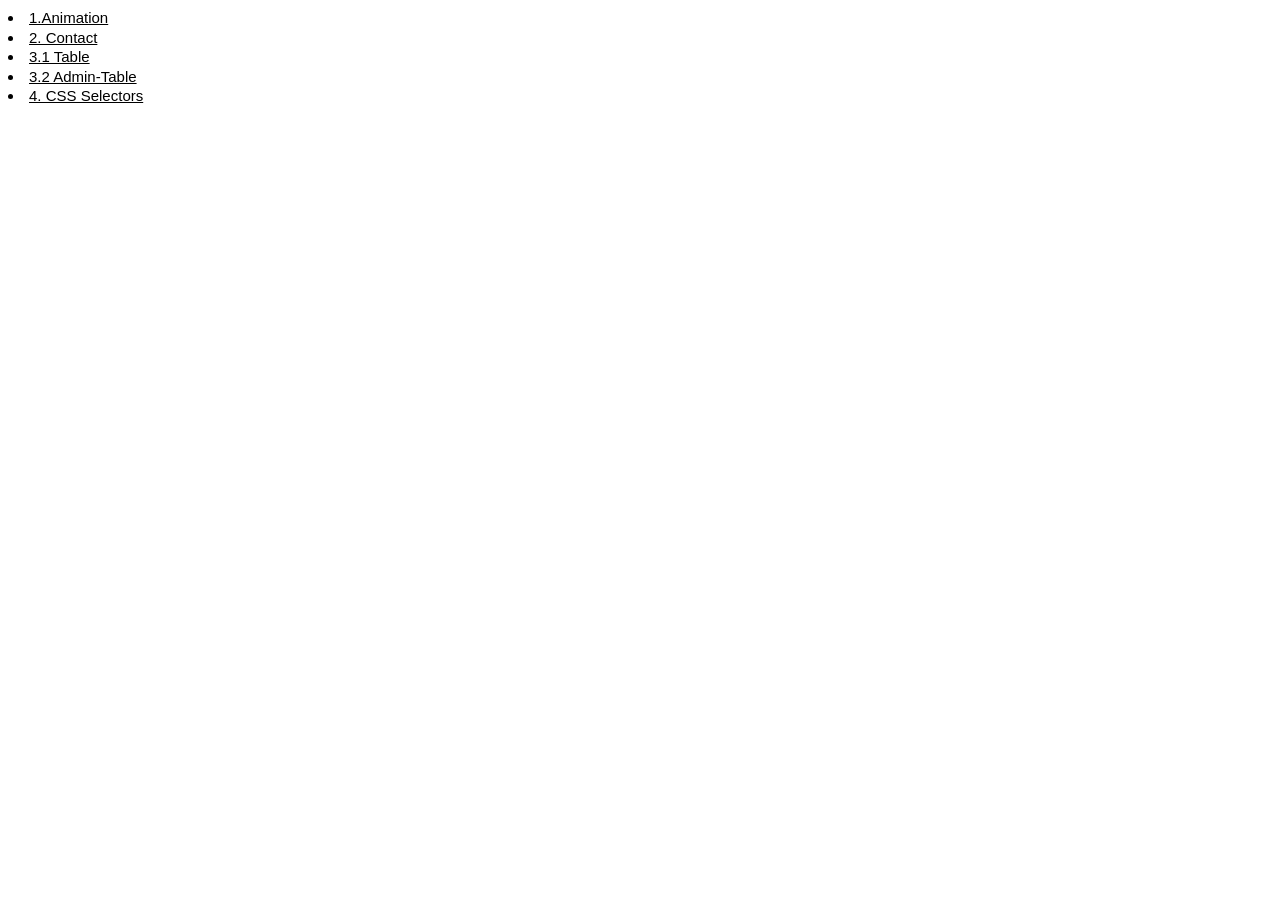
<file: index.html>
<!DOCTYPE html>
<html lang="en">

<head>
    <meta charset="UTF-8">
    <meta name="viewport" content="width=device-width, initial-scale=1.0">
    <title>Day 9</title>
    <link rel="stylesheet" href="./css/styles.css">
</head>

<body>
    <li><a href="./animation.html">1.Animation</a></li>
    <li><a href="./contact.html">2. Contact</a></li>
    <li><a href="./table.html">3.1 Table</a></li>
    <li><a href="./admin-table.html">3.2 Admin-Table</a></li>
    <li><a href="./css-selectors.html">4. CSS Selectors</a></li>
</body>

</html>
</file>
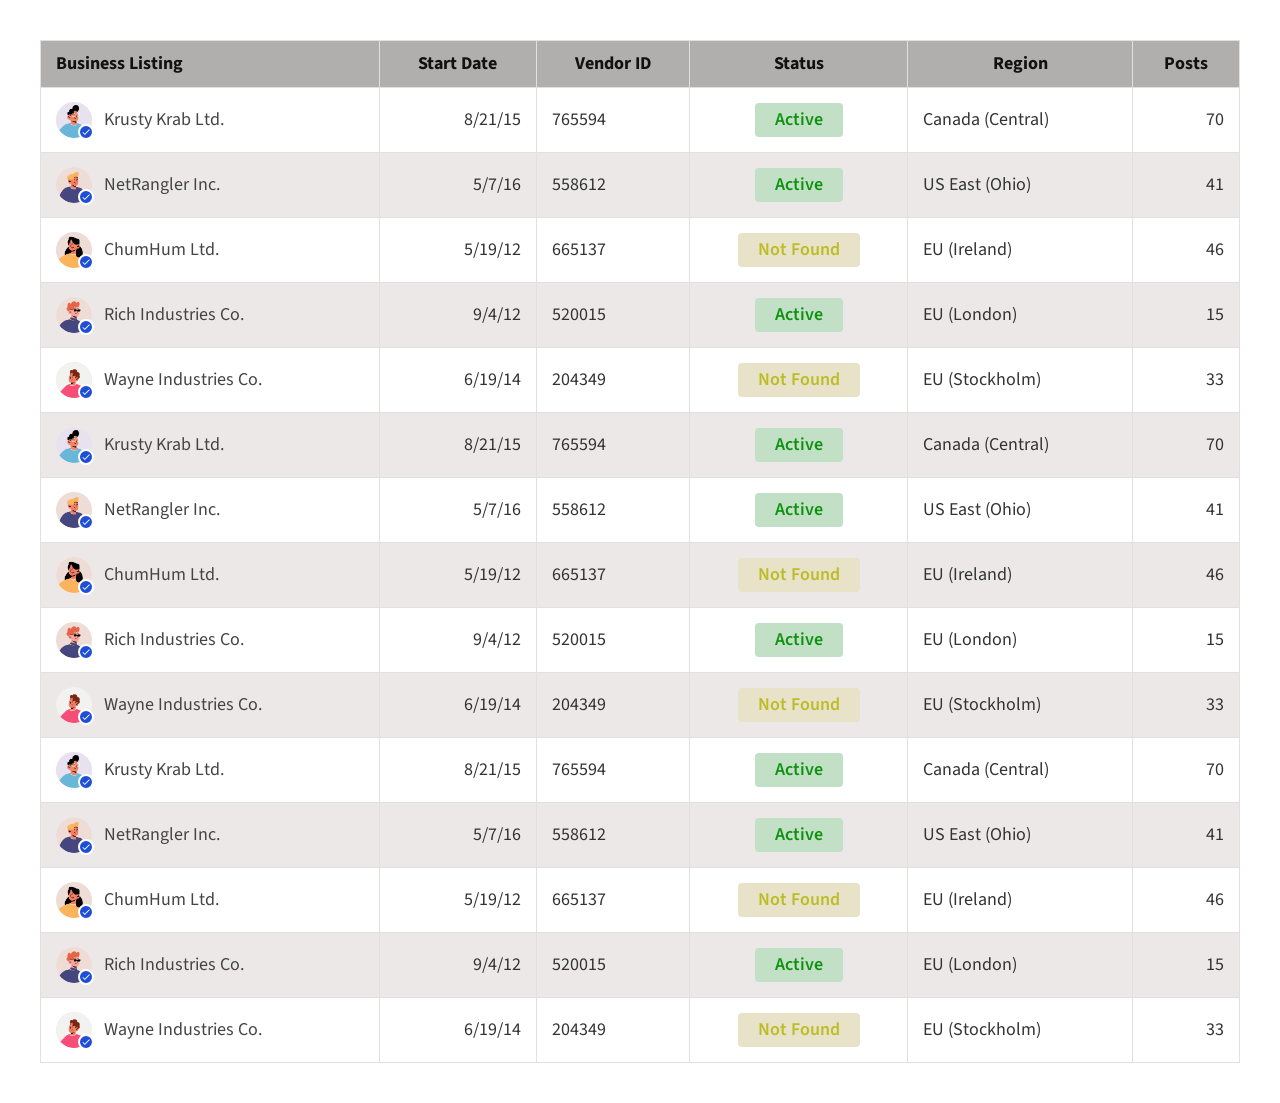
<file: admin-table.html>
<!DOCTYPE html>
<html lang="en">

<head>
    <meta charset="UTF-8">
    <meta name="viewport" content="width=device-width, initial-scale=1.0">
    <title>Admin Table</title>
    <link rel="stylesheet" href="./css/reset.css">
    <link rel="stylesheet" href="./css/admin-table.css">
    <!-- Google Fonts -->
    <link rel="preconnect" href="https://fonts.googleapis.com">
    <link rel="preconnect" href="https://fonts.gstatic.com" crossorigin>
    <link
        href="https://fonts.googleapis.com/css2?family=PT+Sans:ital,wght@0,400;0,700;1,400;1,700&family=Source+Sans+3:ital,wght@0,200..900;1,200..900&display=swap"
        rel="stylesheet">
</head>

<body>

    <div class="table-container">
        <table>
            <thead>
                <tr>
                    <th>Business Listing</th>
                    <th class="text-center">Start Date</th>
                    <th class="text-center">Vendor ID</th>
                    <th class="text-center">Status</th>
                    <th class="text-center">Region</th>
                    <th class="text-center">Posts</th>
                </tr>
            </thead>
            <tbody>
                <tr>
                    <td>
                        <div class="business-info">
                            <div class="avatar-wrapper">
                                <img src="./img/img-avatar-1.png" alt="Avatar 1"
                                    class="avatar">
                                <div class="verified-badge">
                                    <svg viewBox="0 0 24 24" fill="white" width="10px" height="10px">
                                        <path d="M9 16.17L4.83 12l-1.42 1.41L9 19 21 7l-1.41-1.41z" />
                                    </svg>
                                </div>
                            </div>
                            <span class="business-name">Krusty Krab Ltd.</span>
                        </div>
                    </td>
                    <td class="text-right">8/21/15</td>
                    <td>765594</td>
                    <td class="text-center"><span class="status-badge status-active">Active</span></td>
                    <td>Canada (Central)</td>
                    <td class="text-right">70</td>
                </tr>

                <tr>
                    <td>
                        <div class="business-info">
                            <div class="avatar-wrapper">
                                <img src="./img/img-avatar-2.png" alt="Avatar 2"
                                    class="avatar">
                                <div class="verified-badge">
                                    <svg viewBox="0 0 24 24" fill="white" width="10px" height="10px">
                                        <path d="M9 16.17L4.83 12l-1.42 1.41L9 19 21 7l-1.41-1.41z" />
                                    </svg>
                                </div>
                            </div>
                            <span class="business-name">NetRangler Inc.</span>
                        </div>
                    </td>
                    <td class="text-right">5/7/16</td>
                    <td>558612</td>
                    <td class="text-center"><span class="status-badge status-active">Active</span></td>
                    <td>US East (Ohio)</td>
                    <td class="text-right">41</td>
                </tr>

                <tr>
                    <td>
                        <div class="business-info">
                            <div class="avatar-wrapper">
                                <img src="./img/img-avatar-3.png" alt="Avatar 3"
                                    class="avatar">
                                <div class="verified-badge">
                                    <svg viewBox="0 0 24 24" fill="white" width="10px" height="10px">
                                        <path d="M9 16.17L4.83 12l-1.42 1.41L9 19 21 7l-1.41-1.41z" />
                                    </svg>
                                </div>
                            </div>
                            <span class="business-name">ChumHum Ltd.</span>
                        </div>
                    </td>
                    <td class="text-right">5/19/12</td>
                    <td>665137</td>
                    <td class="text-center"><span class="status-badge status-not-found">Not Found</span></td>
                    <td>EU (Ireland)</td>
                    <td class="text-right">46</td>
                </tr>

                <tr>
                    <td>
                        <div class="business-info">
                            <div class="avatar-wrapper">
                                <img src="./img/img-avatar-4.png" alt="Avatar 4"
                                    class="avatar">
                                <div class="verified-badge">
                                    <svg viewBox="0 0 24 24" fill="white" width="10px" height="10px">
                                        <path d="M9 16.17L4.83 12l-1.42 1.41L9 19 21 7l-1.41-1.41z" />
                                    </svg>
                                </div>
                            </div>
                            <span class="business-name">Rich Industries Co.</span>
                        </div>
                    </td>
                    <td class="text-right">9/4/12</td>
                    <td>520015</td>
                    <td class="text-center"><span class="status-badge status-active">Active</span></td>
                    <td>EU (London)</td>
                    <td class="text-right">15</td>
                </tr>

                <tr>
                    <td>
                        <div class="business-info">
                            <div class="avatar-wrapper">
                                <img src="./img/img-avatar-5.png" alt="Avatar 5"
                                    class="avatar">
                                <div class="verified-badge">
                                    <svg viewBox="0 0 24 24" fill="white" width="10px" height="10px">
                                        <path d="M9 16.17L4.83 12l-1.42 1.41L9 19 21 7l-1.41-1.41z" />
                                    </svg>
                                </div>
                            </div>
                            <span class="business-name">Wayne Industries Co.</span>
                        </div>
                    </td>
                    <td class="text-right">6/19/14</td>
                    <td>204349</td>
                    <td class="text-center"><span class="status-badge status-not-found">Not Found</span></td>
                    <td>EU (Stockholm)</td>
                    <td class="text-right">33</td>
                </tr>

                <tr>
                    <td>
                        <div class="business-info">
                            <div class="avatar-wrapper">
                                <img src="./img/img-avatar-1.png" alt="Avatar 1" class="avatar">
                                <div class="verified-badge">
                                    <svg viewBox="0 0 24 24" fill="white" width="10px" height="10px">
                                        <path d="M9 16.17L4.83 12l-1.42 1.41L9 19 21 7l-1.41-1.41z" />
                                    </svg>
                                </div>
                            </div>
                            <span class="business-name">Krusty Krab Ltd.</span>
                        </div>
                    </td>
                    <td class="text-right">8/21/15</td>
                    <td>765594</td>
                    <td class="text-center"><span class="status-badge status-active">Active</span></td>
                    <td>Canada (Central)</td>
                    <td class="text-right">70</td>
                </tr>
                
                <tr>
                    <td>
                        <div class="business-info">
                            <div class="avatar-wrapper">
                                <img src="./img/img-avatar-2.png" alt="Avatar 2" class="avatar">
                                <div class="verified-badge">
                                    <svg viewBox="0 0 24 24" fill="white" width="10px" height="10px">
                                        <path d="M9 16.17L4.83 12l-1.42 1.41L9 19 21 7l-1.41-1.41z" />
                                    </svg>
                                </div>
                            </div>
                            <span class="business-name">NetRangler Inc.</span>
                        </div>
                    </td>
                    <td class="text-right">5/7/16</td>
                    <td>558612</td>
                    <td class="text-center"><span class="status-badge status-active">Active</span></td>
                    <td>US East (Ohio)</td>
                    <td class="text-right">41</td>
                </tr>
                
                <tr>
                    <td>
                        <div class="business-info">
                            <div class="avatar-wrapper">
                                <img src="./img/img-avatar-3.png" alt="Avatar 3" class="avatar">
                                <div class="verified-badge">
                                    <svg viewBox="0 0 24 24" fill="white" width="10px" height="10px">
                                        <path d="M9 16.17L4.83 12l-1.42 1.41L9 19 21 7l-1.41-1.41z" />
                                    </svg>
                                </div>
                            </div>
                            <span class="business-name">ChumHum Ltd.</span>
                        </div>
                    </td>
                    <td class="text-right">5/19/12</td>
                    <td>665137</td>
                    <td class="text-center"><span class="status-badge status-not-found">Not Found</span></td>
                    <td>EU (Ireland)</td>
                    <td class="text-right">46</td>
                </tr>
                
                <tr>
                    <td>
                        <div class="business-info">
                            <div class="avatar-wrapper">
                                <img src="./img/img-avatar-4.png" alt="Avatar 4" class="avatar">
                                <div class="verified-badge">
                                    <svg viewBox="0 0 24 24" fill="white" width="10px" height="10px">
                                        <path d="M9 16.17L4.83 12l-1.42 1.41L9 19 21 7l-1.41-1.41z" />
                                    </svg>
                                </div>
                            </div>
                            <span class="business-name">Rich Industries Co.</span>
                        </div>
                    </td>
                    <td class="text-right">9/4/12</td>
                    <td>520015</td>
                    <td class="text-center"><span class="status-badge status-active">Active</span></td>
                    <td>EU (London)</td>
                    <td class="text-right">15</td>
                </tr>
                
                <tr>
                    <td>
                        <div class="business-info">
                            <div class="avatar-wrapper">
                                <img src="./img/img-avatar-5.png" alt="Avatar 5" class="avatar">
                                <div class="verified-badge">
                                    <svg viewBox="0 0 24 24" fill="white" width="10px" height="10px">
                                        <path d="M9 16.17L4.83 12l-1.42 1.41L9 19 21 7l-1.41-1.41z" />
                                    </svg>
                                </div>
                            </div>
                            <span class="business-name">Wayne Industries Co.</span>
                        </div>
                    </td>
                    <td class="text-right">6/19/14</td>
                    <td>204349</td>
                    <td class="text-center"><span class="status-badge status-not-found">Not Found</span></td>
                    <td>EU (Stockholm)</td>
                    <td class="text-right">33</td>
                </tr>

                <tr>
                    <td>
                        <div class="business-info">
                            <div class="avatar-wrapper">
                                <img src="./img/img-avatar-1.png" alt="Avatar 1" class="avatar">
                                <div class="verified-badge">
                                    <svg viewBox="0 0 24 24" fill="white" width="10px" height="10px">
                                        <path d="M9 16.17L4.83 12l-1.42 1.41L9 19 21 7l-1.41-1.41z" />
                                    </svg>
                                </div>
                            </div>
                            <span class="business-name">Krusty Krab Ltd.</span>
                        </div>
                    </td>
                    <td class="text-right">8/21/15</td>
                    <td>765594</td>
                    <td class="text-center"><span class="status-badge status-active">Active</span></td>
                    <td>Canada (Central)</td>
                    <td class="text-right">70</td>
                </tr>
                
                <tr>
                    <td>
                        <div class="business-info">
                            <div class="avatar-wrapper">
                                <img src="./img/img-avatar-2.png" alt="Avatar 2" class="avatar">
                                <div class="verified-badge">
                                    <svg viewBox="0 0 24 24" fill="white" width="10px" height="10px">
                                        <path d="M9 16.17L4.83 12l-1.42 1.41L9 19 21 7l-1.41-1.41z" />
                                    </svg>
                                </div>
                            </div>
                            <span class="business-name">NetRangler Inc.</span>
                        </div>
                    </td>
                    <td class="text-right">5/7/16</td>
                    <td>558612</td>
                    <td class="text-center"><span class="status-badge status-active">Active</span></td>
                    <td>US East (Ohio)</td>
                    <td class="text-right">41</td>
                </tr>
                
                <tr>
                    <td>
                        <div class="business-info">
                            <div class="avatar-wrapper">
                                <img src="./img/img-avatar-3.png" alt="Avatar 3" class="avatar">
                                <div class="verified-badge">
                                    <svg viewBox="0 0 24 24" fill="white" width="10px" height="10px">
                                        <path d="M9 16.17L4.83 12l-1.42 1.41L9 19 21 7l-1.41-1.41z" />
                                    </svg>
                                </div>
                            </div>
                            <span class="business-name">ChumHum Ltd.</span>
                        </div>
                    </td>
                    <td class="text-right">5/19/12</td>
                    <td>665137</td>
                    <td class="text-center"><span class="status-badge status-not-found">Not Found</span></td>
                    <td>EU (Ireland)</td>
                    <td class="text-right">46</td>
                </tr>
                
                <tr>
                    <td>
                        <div class="business-info">
                            <div class="avatar-wrapper">
                                <img src="./img/img-avatar-4.png" alt="Avatar 4" class="avatar">
                                <div class="verified-badge">
                                    <svg viewBox="0 0 24 24" fill="white" width="10px" height="10px">
                                        <path d="M9 16.17L4.83 12l-1.42 1.41L9 19 21 7l-1.41-1.41z" />
                                    </svg>
                                </div>
                            </div>
                            <span class="business-name">Rich Industries Co.</span>
                        </div>
                    </td>
                    <td class="text-right">9/4/12</td>
                    <td>520015</td>
                    <td class="text-center"><span class="status-badge status-active">Active</span></td>
                    <td>EU (London)</td>
                    <td class="text-right">15</td>
                </tr>
                
                <tr>
                    <td>
                        <div class="business-info">
                            <div class="avatar-wrapper">
                                <img src="./img/img-avatar-5.png" alt="Avatar 5" class="avatar">
                                <div class="verified-badge">
                                    <svg viewBox="0 0 24 24" fill="white" width="10px" height="10px">
                                        <path d="M9 16.17L4.83 12l-1.42 1.41L9 19 21 7l-1.41-1.41z" />
                                    </svg>
                                </div>
                            </div>
                            <span class="business-name">Wayne Industries Co.</span>
                        </div>
                    </td>
                    <td class="text-right">6/19/14</td>
                    <td>204349</td>
                    <td class="text-center"><span class="status-badge status-not-found">Not Found</span></td>
                    <td>EU (Stockholm)</td>
                    <td class="text-right">33</td>
                </tr>

            </tbody>
        </table>
    </div>

</body>

</html>
</file>
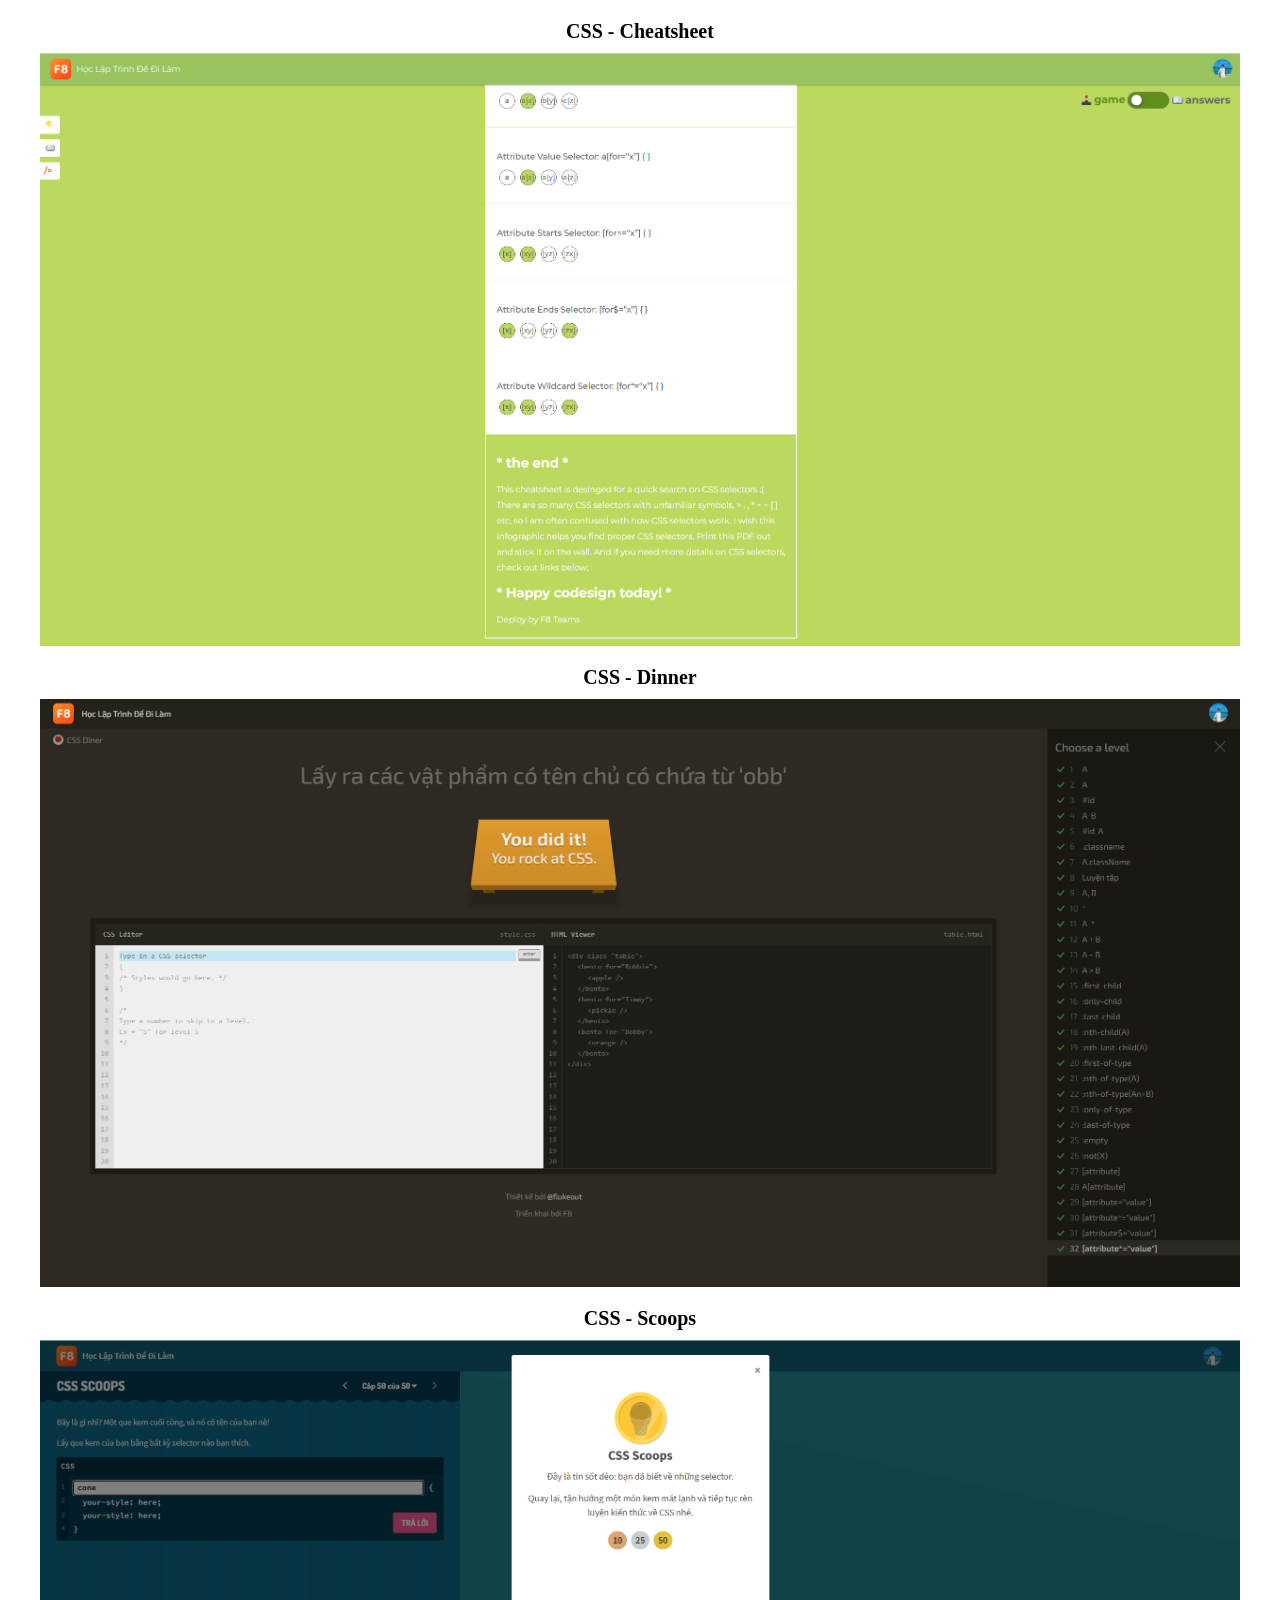
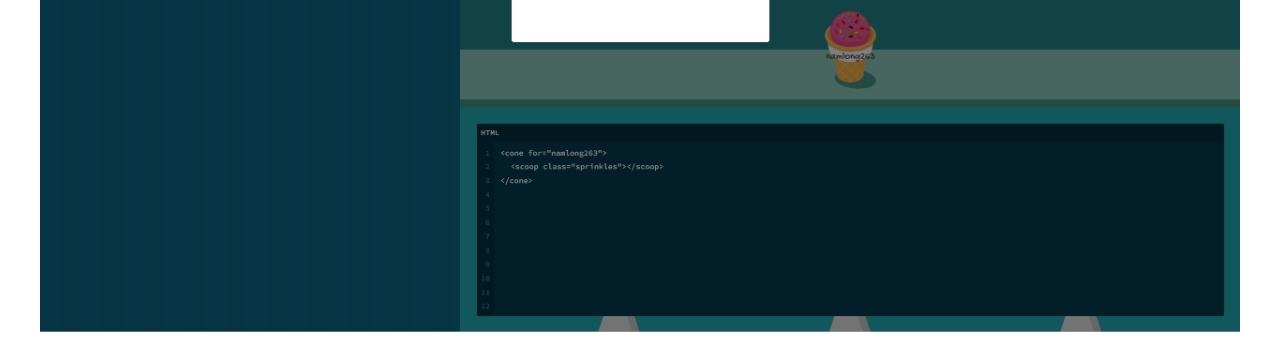
<file: css-selectors.html>
<!DOCTYPE html>
<html lang="en">
<head>
    <meta charset="UTF-8">
    <meta name="viewport" content="width=device-width, initial-scale=1.0">
    <title>CSS selector</title>
    <link rel="stylesheet" href="./css/selectors.css">
</head>
<body>
    <div class="selector">
        <p>CSS - Cheatsheet</p>
        <img src="./img/img-cheatsheet.png" alt="Selectors 1">

        <p>CSS - Dinner</p>
        <img src="./img/img-dinner.png" alt="Selectors 2">

        <p>CSS - Scoops</p>
        <img src="./img/img-scoops.png" alt="Selectors 3">
    </div>
</body>
</html>
</file>
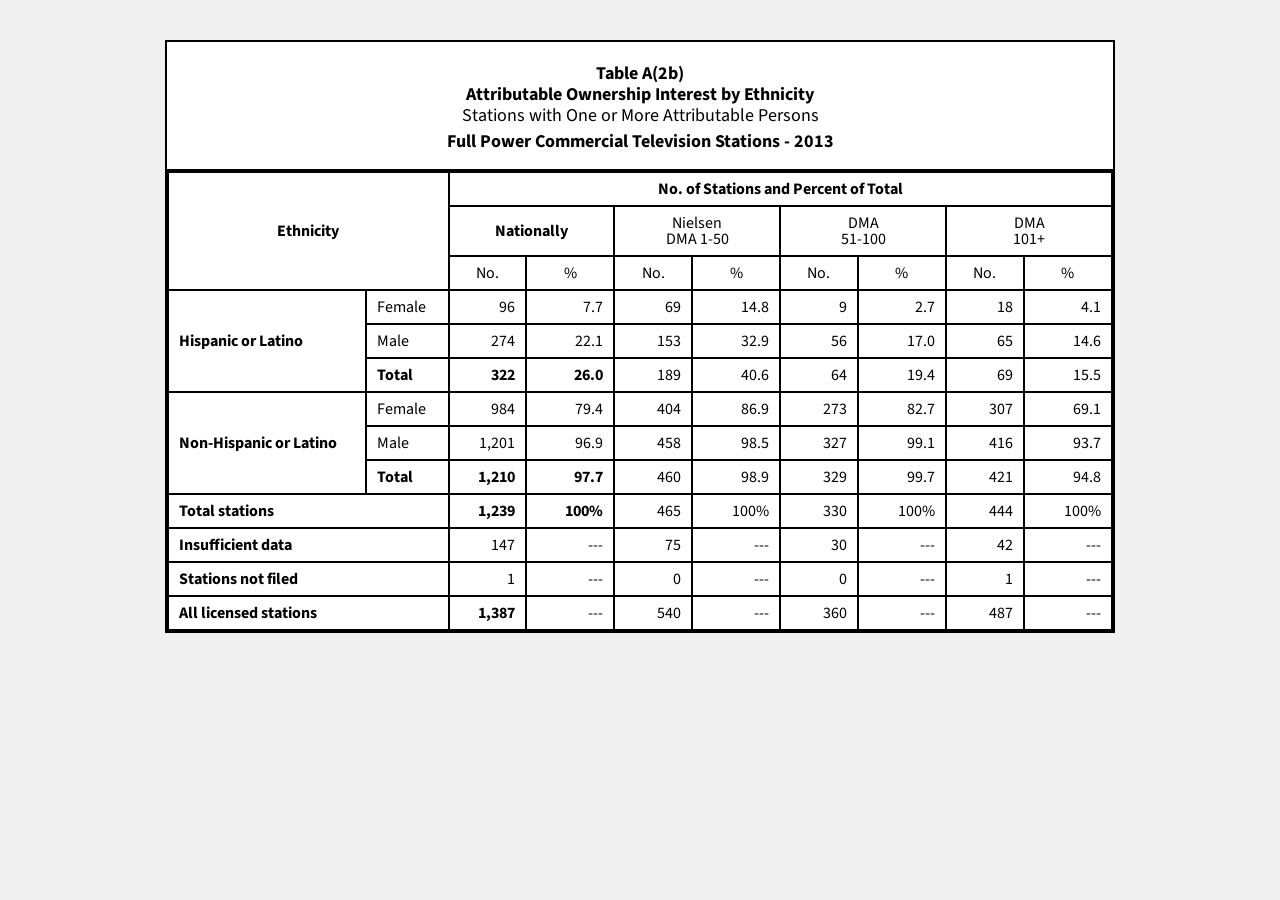
<file: table.html>
<!DOCTYPE html>
<html lang="en">

<head>
    <meta charset="UTF-8">
    <meta name="viewport" content="width=device-width, initial-scale=1.0">
    <title>Table</title>
    <link rel="stylesheet" href="./css/reset.css">
    <link rel="stylesheet" href="./css/table.css">
    <!-- Google Fonts -->
    <link rel="preconnect" href="https://fonts.googleapis.com">
    <link rel="preconnect" href="https://fonts.gstatic.com" crossorigin>
    <link
        href="https://fonts.googleapis.com/css2?family=PT+Sans:ital,wght@0,400;0,700;1,400;1,700&family=Source+Sans+3:ital,wght@0,200..900;1,200..900&display=swap"
        rel="stylesheet">
</head>

<body>

    <div class="report-container">
        <div class="report-header">
            <div class="title-line bold">Table A(2b)</div>
            <div class="title-line bold">Attributable Ownership Interest by Ethnicity</div>
            <div class="title-line">Stations with One or More Attributable Persons</div>
            <div class="title-line bold year-line">Full Power Commercial Television Stations - 2013</div>
        </div>
        <table class="data-table">
            <thead>
                <tr>
                    <th rowspan="3" colspan="2" class="col-ethnicity bold">Ethnicity</th>
                    <th colspan="8" class="bold">No. of Stations and Percent of Total</th>
                </tr>
                <tr>
                    <th class="bold" colspan="2">Nationally</th>
                    <th colspan="2">Nielsen<br>DMA 1-50</th>
                    <th colspan="2">DMA<br>51-100</th>
                    <th colspan="2">DMA<br>101+</th>
                </tr>
                <tr class="thick-bottom">
                    <th class="col-num">No.</th>
                    <th class="col-pct">%</th>
                    <th class="col-num">No.</th>
                    <th class="col-pct">%</th>
                    <th class="col-num">No.</th>
                    <th class="col-pct">%</th>
                    <th class="col-num">No.</th>
                    <th class="col-pct">%</th>
                </tr>
            </thead>
            <tbody>
                <tr>
                    <td rowspan="3" class="bold center-col">Hispanic or Latino</td>
                    <td class="text-col">Female</td>
                    <td class="val-col">96</td>
                    <td class="val-col">7.7</td>
                    <td class="val-col">69</td>
                    <td class="val-col">14.8</td>
                    <td class="val-col">9</td>
                    <td class="val-col">2.7</td>
                    <td class="val-col">18</td>
                    <td class="val-col">4.1</td>
                </tr>
                <tr>
                    <td class="text-col">Male</td>
                    <td class="val-col">274</td>
                    <td class="val-col">22.1</td>
                    <td class="val-col">153</td>
                    <td class="val-col">32.9</td>
                    <td class="val-col">56</td>
                    <td class="val-col">17.0</td>
                    <td class="val-col">65</td>
                    <td class="val-col">14.6</td>
                </tr>
                <tr class="thick-bottom">
                    <td class="text-col bold">Total</td>
                    <td class="val-col bold">322</td>
                    <td class="val-col bold">26.0</td>
                    <td class="val-col">189</td>
                    <td class="val-col">40.6</td>
                    <td class="val-col">64</td>
                    <td class="val-col">19.4</td>
                    <td class="val-col">69</td>
                    <td class="val-col">15.5</td>
                </tr>

                <tr>
                    <td rowspan="3" class="bold center-col">Non-Hispanic or Latino</td>
                    <td class="text-col">Female</td>
                    <td class="val-col">984</td>
                    <td class="val-col">79.4</td>
                    <td class="val-col">404</td>
                    <td class="val-col">86.9</td>
                    <td class="val-col">273</td>
                    <td class="val-col">82.7</td>
                    <td class="val-col">307</td>
                    <td class="val-col">69.1</td>
                </tr>
                <tr>
                    <td class="text-col">Male</td>
                    <td class="val-col">1,201</td>
                    <td class="val-col">96.9</td>
                    <td class="val-col">458</td>
                    <td class="val-col">98.5</td>
                    <td class="val-col">327</td>
                    <td class="val-col">99.1</td>
                    <td class="val-col">416</td>
                    <td class="val-col">93.7</td>
                </tr>
                <tr class="thick-bottom">
                    <td class="text-col bold">Total</td>
                    <td class="val-col bold">1,210</td>
                    <td class="val-col bold">97.7</td>
                    <td class="val-col">460</td>
                    <td class="val-col">98.9</td>
                    <td class="val-col">329</td>
                    <td class="val-col">99.7</td>
                    <td class="val-col">421</td>
                    <td class="val-col">94.8</td>
                </tr>

                <tr>
                    <td colspan="2" class="text-col bold">Total stations</td>
                    <td class="val-col bold">1,239</td>
                    <td class="val-col bold">100%</td>
                    <td class="val-col">465</td>
                    <td class="val-col">100%</td>
                    <td class="val-col">330</td>
                    <td class="val-col">100%</td>
                    <td class="val-col">444</td>
                    <td class="val-col">100%</td>
                </tr>
                <tr>
                    <td colspan="2" class="text-col bold">Insufficient data</td>
                    <td class="val-col">147</td>
                    <td class="val-col">---</td>
                    <td class="val-col">75</td>
                    <td class="val-col">---</td>
                    <td class="val-col">30</td>
                    <td class="val-col">---</td>
                    <td class="val-col">42</td>
                    <td class="val-col">---</td>
                </tr>
                <tr class="thick-bottom">
                    <td colspan="2" class="text-col bold">Stations not filed</td>
                    <td class="val-col">1</td>
                    <td class="val-col">---</td>
                    <td class="val-col">0</td>
                    <td class="val-col">---</td>
                    <td class="val-col">0</td>
                    <td class="val-col">---</td>
                    <td class="val-col">1</td>
                    <td class="val-col">---</td>
                </tr>
                <tr>
                    <td colspan="2" class="text-col bold">All licensed stations</td>
                    <td class="val-col bold">1,387</td>
                    <td class="val-col">---</td>
                    <td class="val-col">540</td>
                    <td class="val-col">---</td>
                    <td class="val-col">360</td>
                    <td class="val-col">---</td>
                    <td class="val-col">487</td>
                    <td class="val-col">---</td>
                </tr>
            </tbody>
        </table>
    </div>

</body>

</html>
</file>
<file: css/styles.css>
:root {
    --heading-font: "PT Sans", sans-serif;
    --black: #000;
    --white: #fff;
    --primary: #b80257;
    --secondary: #783df0;
}

* {
    box-sizing: border-box;
}

html {
    font-size: 62.5%;
}

body {
    font-size: 1.5rem;
    line-height: 1.3;
    font-family: "Source Sans 3", sans-serif;
}

h1,
h2,
h3,
h4,
h5,
h6 {
    font-family: var(--heading-font);
    font-weight: 700;
}

a {
    color: inherit;
}

button {
    border: none;
    background-color: transparent;
    cursor: pointer;
    padding: 0;
}

input,
button,
textarea,
select {
    font-family: inherit;
    font-size: inherit;
    color: inherit;
}

.container {
    width: 1170px;
    max-width: 100%;
    min-height: 100px;
    margin-left: auto;
    margin-right: auto;
}
/* =========================================
   Block: Header
========================================= */

/* =========================================
   Block: Header Wrapper
========================================= */
.header-wrapper {
    display: flex;
    width: 100%;
    min-height: 496px;
    background-image: url(../img/bg-banner-2.webp);
    background-repeat: no-repeat;
    background-size: cover;
    background-position: center;
}

.header-wrapper__inner {
    display: flex;
    width: 100%;
    background-color: rgba(0, 0, 0, 0.5);
}

.header-wrapper__container {
    display: flex;
    flex-direction: column;
}

/* =========================================
   Block: Header (Top Bar)
========================================= */
.header {
    display: flex;
    justify-content: space-between;
    padding-top: 40px;
    align-items: center;
}

/* =========================================
   Block: Navigation
========================================= */
.nav__list {
    display: flex;
    list-style: none;
    margin: 0;
    padding: 0;
}

.nav__item {
    position: relative;
}

.nav__link {
    display: inline-block;
    padding: 20px;
    color: var(--white);
    text-transform: uppercase;
    text-decoration: none;
    font-family: var(--heading-font);
    font-weight: 700;
    font-size: 1.5rem;
    letter-spacing: 1.1px;
}

/* Kích hoạt Submenu khi hover vào Nav Item */
.nav__item:hover .submenu {
    opacity: 1;
    visibility: visible;
    transform: translateY(0) scaleY(1);
}

/* =========================================
   Block: Submenu
========================================= */
.submenu {
    position: absolute;
    top: 100%;
    left: 0;
    min-width: 220px;
    list-style: none;
    background: var(--white);
    margin: 0;
    padding: 0;

    /* Ẩn ban đầu */
    opacity: 0;
    visibility: hidden;
    transform: translateY(-25px) scaleY(0.8);
    transform-origin: top center;
    transition: opacity 0.5s ease, transform 0.5s ease;
}

.submenu__link {
    display: flex;
    align-items: center;
    height: 44px;
    padding: 0 25px;
    text-decoration: none;
    color: #0009;
    transition: background-color 0.3s ease;
}

.submenu__text {
    display: inline-block;
    transition: transform 0.35s ease;
}

.submenu__link:hover {
    color: #fff;
    background-color: var(--primary);
}

.submenu__link:hover .submenu__text {
    transform: translateX(6px);
}

/* =========================================
   Block: Header Actions
========================================= */
.header-actions {
    display: flex;
    gap: 20px;
}

.header-actions__btn {
    font-size: 2rem;
    color: var(--white);
    background: transparent;
    border: none;
    cursor: pointer;
}

/* =========================================
   Block: Page Banner
========================================= */
.page-banner {
    display: flex;
    flex-direction: column;
    align-items: center;
    justify-content: center;
    flex-grow: 1;
    color: var(--white);
    gap: 10px;
}

.page-banner__heading {
    font-size: 3.2rem;
    margin: 0;
}

/* =========================================
   Block: Breadcrumb
========================================= */
.breadcrumb {
    display: flex;
    font-family: var(--heading-font);
    font-size: 1.5rem;
    list-style: none;
    margin: 0;
    padding: 0;
}

.breadcrumb__link {
    text-decoration: none;
    color: inherit;
}

.breadcrumb__text {
    transition: 0.3s;
}

.breadcrumb__link:hover .breadcrumb__text {
    color: var(--secondary);
}

.breadcrumb__item+.breadcrumb__item::before {
    content: "/";
    padding: 0 8px;
}


/* ==========================
        CONTACT
========================== */

.contact {

    width: 980px;
    height: 425px;
    margin: 70px auto;
    display: flex;
    gap: 20px;
}


/* ==========================
        IMAGE
========================== */

.contact__image {
    width: 600px;
    height: 425px;
    overflow: hidden;
}

.contact__image img {

    width: 100%;
    height: 100%;
    object-fit: cover;
    display: block;
}


/* ==========================
        INFO
========================== */

.contact__info {

    width: 380px;
    height: 425px;

    position: relative;

    background-image: url("../img//address-banner.webp");
    background-size: cover;
    background-position: center;
    overflow: hidden;
}


/* ==========================
        OVERLAY
========================== */

.contact__overlay {
    position: absolute;
    inset: 0;
    background: rgba(105, 47, 220, .86);
}


/* ==========================
        CONTENT
========================== */

.contact__content {

    position: relative;

    z-index: 2;

    color: #ffffff;

    padding: 45px 48px;
}


/* ==========================
        TITLE
========================== */

.contact__title {
    font-size: 18px;
    font-weight: 500;
    text-transform: uppercase;
    letter-spacing: .5px;
}


.contact__line {
    width: 70px;
    height: 2px;
    background: #ffffff;
    display: block;
    margin: 15px 0 55px;
}


/* ==========================
        ITEM
========================== */

.contact__item {
    display: flex;
    align-items: center;
    margin-bottom: 45px;
}

.contact__item:last-child {

    margin-bottom: 0;
}


/* ==========================
        ICON
========================== */

.contact__icon {
    width: 50px;
    font-size: 28px;
    text-align: left;
}

.contact__icon i {
    color: #ffffff;
}


/* ==========================
        TEXT
========================== */

.contact__text {
    font-size: 15px;
    line-height: 1.8;
    font-weight: 600;
}

/* ==========================
        CONTACT FORM
========================== */

.contact-form {
    width: 980px;
    margin: 70px auto;
}


/* FORM */

.contact-form__form {
    width: 100%;
}


/* ROW */

.contact-form__row {
    display: flex;
    gap: 34px;
    margin-bottom: 33px;
}


/* GROUP */

.contact-form__group {
    flex: 1;
}


/* INPUT */

.contact-form__input {
    width: 100%;
    height: 76px;
    padding: 0 24px;
    border: 1px solid #ff3b30;
    background: #f5f4ff;
    outline: none;
    font-size: 18px;
    color: #555;
}

.contact-form__input::placeholder {
    color: #666;
}


/* TEXTAREA */

.contact-form__group--message {
    margin-bottom: 40px;
}

.contact-form__textarea {
    width: 100%;
    height: 440px;
    resize: none;
    padding: 30px;
    border: 1px solid #ff3b30;
    background: #f5f4ff;
    outline: none;
    font-size: 18px;
    color: #555;
}

.contact-form__textarea::placeholder {
    color: #666;
}


/* BUTTON */

.contact-form__button {
    width: 165px;
    height: 50px;
    border: none;
    cursor: pointer;
    color: #fff;
    font-size: 18px;
    font-weight: 600;
    letter-spacing: 2px;
    text-transform: uppercase;
    background: linear-gradient(90deg, #7a36e8, #6a2bd9);
    transition: .3s;
}

.contact-form__button:hover {
    background: var(--primary);
    transition: .8s ease;
}

/*MAP CONTAINER*/

.map {
    width: 100%;
    margin: 80px 0 0;
}

.map__container {
    width: 100%;
    height: 500px;
    overflow: hidden;
}

.map__frame {
    width: 100%;
    height: 100%;
    border: 0;
    display: block;
}


/* ===== FOOTER BLOCK ===== */

.footer {
    background: #151515;
    padding: 80px 0;
    margin-top: 30px;
}

/* container */
.footer__container {
    width: 80%;
    margin: auto;
    display: flex;
    justify-content: space-between;
    gap: 20px;
}

/* column */
.footer__col {
    flex: 1;
}

/* modifier for about column */
.footer__col--about {
    max-width: 350px;
}

/* logo */
.footer__logo {
    margin-bottom: 20px;
}

.footer__logo-img {
    display: block;
}

/* text */
.footer__text {
    color: #fff9;
    line-height: 1.8;
    font-size: 1.5rem;
    margin-bottom: 25px;
}

/* copyright */
.footer__copyright {
    margin-top: 20px;
    color: #fff9;
}

/* store buttons */
.footer__stores {
    display: flex;
    gap: 20px;
    margin-top: 30px;
}

.footer__store-img {
    width: 110px;
    height: 35px;
    border-radius: 8px;
}

/* titles */
.footer__title {
    color: #fff;
    font-size: 2.5rem;
    margin-bottom: 30px;
}

/* list */
.footer__list {
    list-style: none;
}

.footer__item {
    margin-bottom: 22px;
}

/* links */
.footer__link {
    text-decoration: none;
    color: #fff9;
    font-size: 1.5rem;
    transition: 0.3s;
}

.footer__link:hover {
    color: #d1006f;
    padding-left: 5px;
}

/* subscribe */
.footer__col--subscribe .footer__text {
    margin-bottom: 30px;
}

/* form */
.footer__form {
    display: flex;
    flex-direction: column;
    gap: 20px;
}

.footer__input {
    width: 100%;
    padding: 20px 25px;

    border: none;
    outline: none;

    border-radius: 50px;

    background: #272727;
    color: #fff9;
    font-size: 1.5rem;
}

.footer__button {
    width: 100px;
    line-height: 45px;

    border: none;
    border-radius: 30px;

    background: var(--primary);
    color: #fff;

    font-size: 1.5rem;
    font-weight: bold;

    cursor: pointer;
    transition: 0.3s;
}

.footer__button:hover {
    background: white;
    color: var(--primary);
    transform: translateY(-3px);
}
</file>
<file: css/admin-table.css>
* {
    box-sizing: border-box;
    margin: 0;
    padding: 0;
}

body {
    font-family: "Source Sans 3", sans-serif;
    background-color: #ffffff;
    color: #333333;
    display: flex;
    justify-content: center;
    padding: 40px 20px;
}

.table-container {
    width: 100%;
    max-width: 1200px;
    overflow-x: auto;
}


table {
    width: 100%;
    border-collapse: collapse;
    border: 1px solid #e0e0e0;
}


th,
td {
    border: 1px solid #e0e0e0;
    padding: 14px 15px;
    text-align: left;
    vertical-align: middle;
    font-size: 18px;
}

th {
    background-color: #9c9999c9;
    font-weight: 700;
    color: #111111;
}

th:hover {
    opacity: 0.8;
}


tbody tr:nth-child(odd) {
    background-color: #ffffff;
}

tbody tr:nth-child(even) {
    background-color: #ece8e8;
}

tbody tr:hover {
    background-color: #f0f0f0;
    opacity: 0.8;
}


.text-right {
    text-align: right;
}

.text-center {
    text-align: center;
}


.business-info {
    display: flex;
    align-items: center;
    gap: 12px;
}

.avatar-wrapper {
    position: relative;
    width: 36px;
    height: 36px;
}

.avatar {
    width: 100%;
    height: 100%;
    border-radius: 50%;
    object-fit: cover;
    background-color: #fce4e4;
}


.verified-badge {
    position: absolute;
    bottom: -2px;
    right: -2px;
    background-color: #1d4ed8;
    border: 2px solid #ffffff;
    border-radius: 50%;
    width: 16px;
    height: 16px;
    display: flex;
    align-items: center;
    justify-content: center;
}

.business-name {
    font-weight: 400;
    color: #444444;
}


.status-badge {
    display: inline-block;
    padding: 8px 20px;
    border-radius: 4px;
    font-size: 18px;
    font-weight: 600;
}


.status-active {
    background-color: #c2e0c6;
    color: #0e9210;
}

.status-not-found {
    background-color: #e8e2c8;
    color: #bcbc27;
}
</file>
<file: css/selectors.css>
.selector{
    max-width: 1200px;
    margin: 0 auto;
}

.selector p{
    font-size: 20px;
    font-weight: bold;
    text-align: center;
    margin-bottom: 10px;
}

.selector img{
    max-width: 1200px;
    height: auto;
    display: block;
    margin-bottom: 20px;
}
</file>
<file: css/table.css>
* {
    box-sizing: border-box;
}

body {
    background-color: #f0f0f0;
    display: flex;
    justify-content: center;
    padding: 40px;
    margin: 0;
}


.report-container {
    background-color: white;
    width: 100%;
    max-width: 950px;
    border: 2px solid black;
    font-family: "Source Sans 3", sans-serif;
}

.report-header {
    text-align: center;
    padding: 20px 0 15px 0;
    border-bottom: 2px solid black;
}

.title-line {
    margin: 3px 0;
    font-size: 18px;
    color: black;
}

.year-line {
    margin-top: 8px;
}

.bold {
    font-weight: bold;
}

.data-table {
    width: 100%;
    border-collapse: collapse;
}

.data-table th,
.data-table td {
    border: 2px solid black;
    padding: 8px 10px;
    font-size: 16px;
    color: black;
    vertical-align: middle;
}

.data-table th {
    text-align: center;
}

.col-ethnicity {
    width: 25%;
}

.col-num {
    width: 7%;
}

.col-pct {
    width: 8%;
}

/* Căn lề dữ liệu */
.text-col {
    text-align: left;
    padding-left: 12px;
}

.val-col {
    text-align: right;
    padding-right: 12px;
}
</file>
